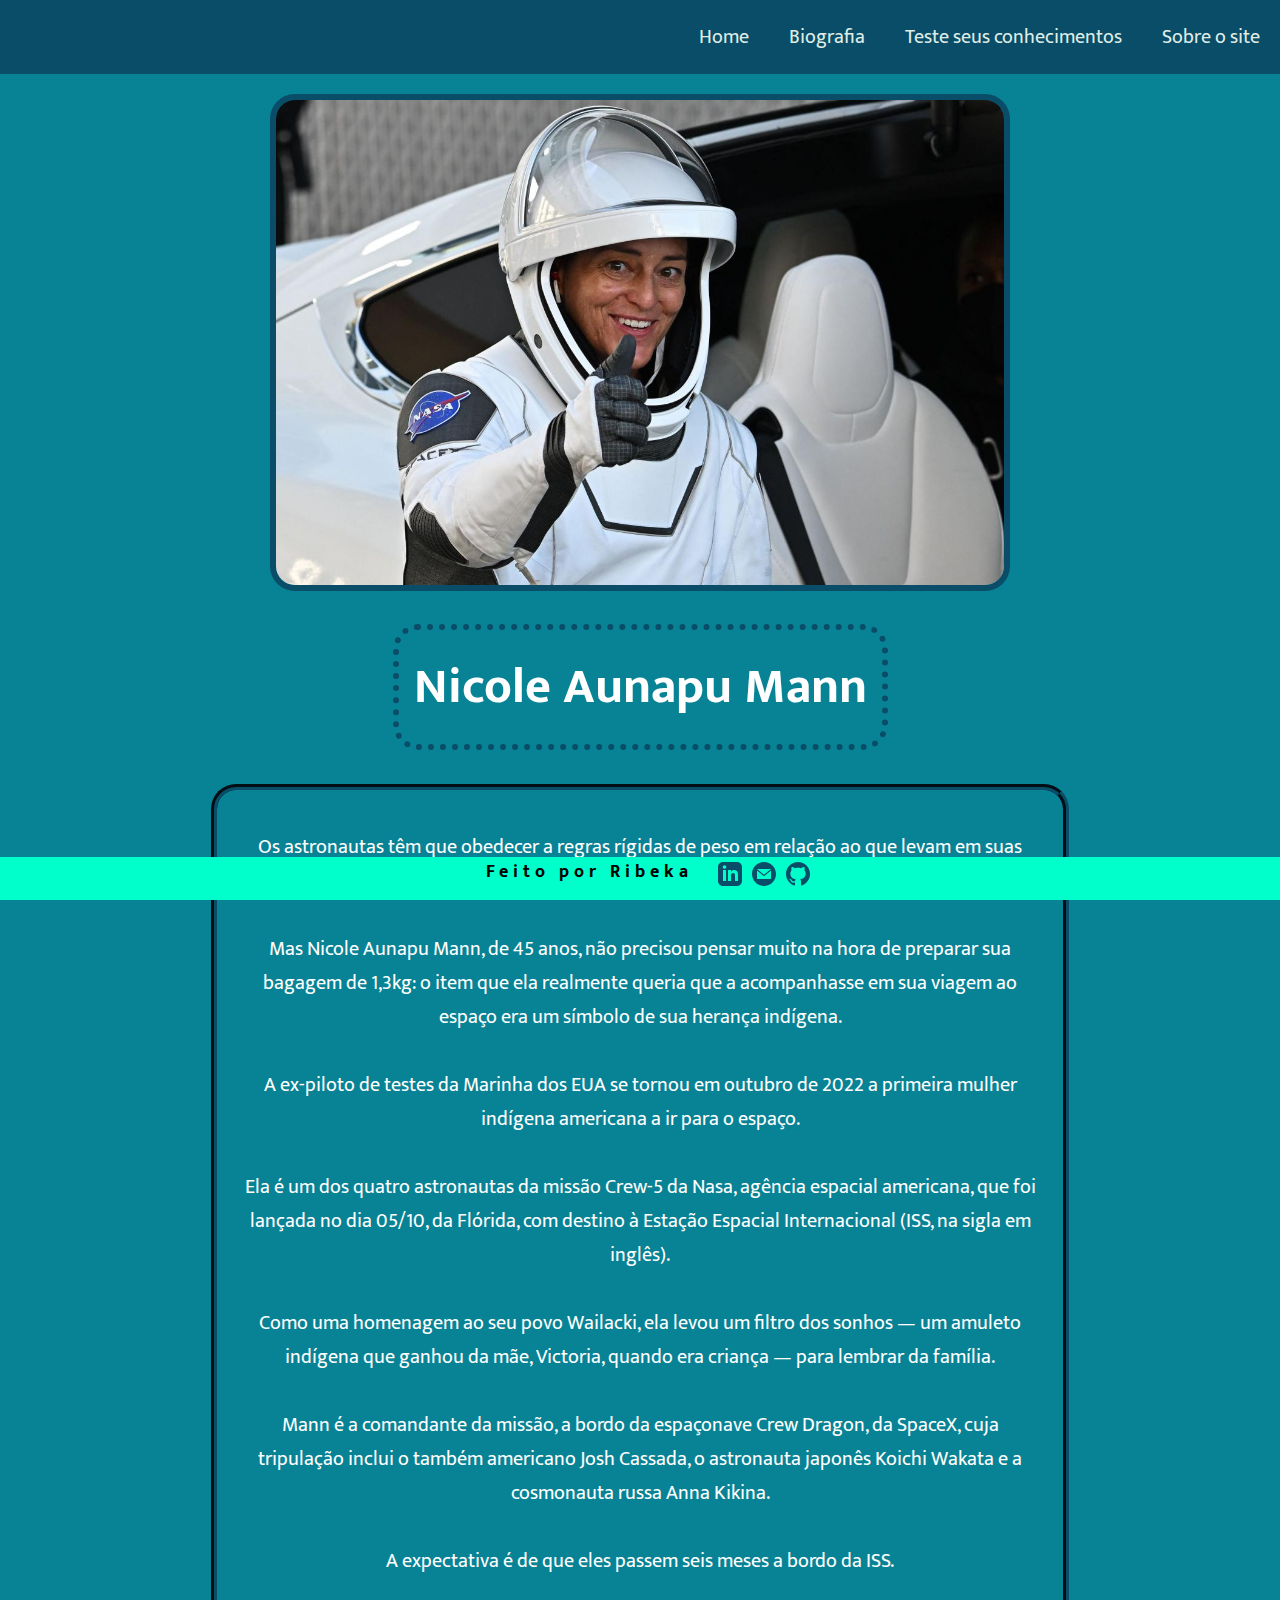
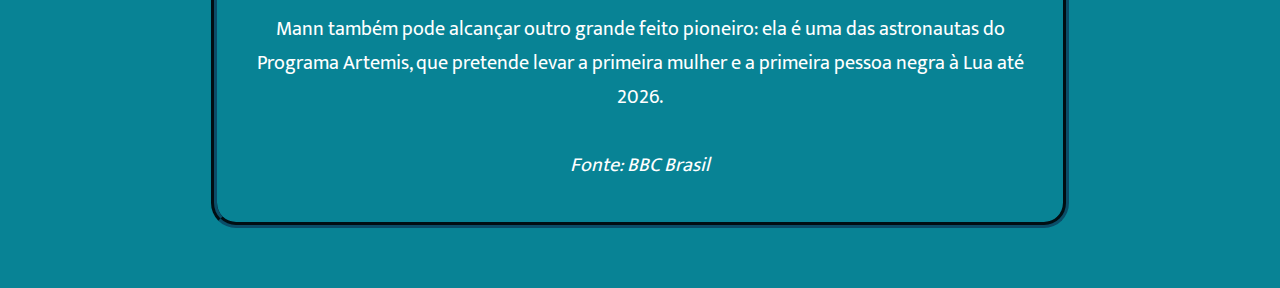
<file: index.html>
<!DOCTYPE html>
<html lang="pt-br">
<head>
    <meta charset="UTF-8">
    <meta http-equiv="X-UA-Compatible" content="IE=edge">
    <meta name="viewport" content="width=device-width, initial-scale=1.0">
    <title>Nicole Aunapu Mann</title>
    <script src="main.js"></script>
    <noscript>You need to enable JavaScript to view the full site.</noscript>
    <link rel="icon" type="image/x-icon" href="Assets/icons/Web/icons8-feminism-justicon-lineal-color-32.png"/>
    <link href="style.css" rel="stylesheet"></a>
    <style>
        @import url('https://fonts.googleapis.com/css2?family=Mukta:wght@200;700&display=swap');
        </style>
</head>
<body>
    <link href='https://fonts.googleapis.com/css?family=Lato:300,400,700' rel='stylesheet' type='text/css'>

    <header class="header">
        <a href="#" class="header__link">Home</a>
        <a href="biografia.html" class="header__link">Biografia</a>
        <a href="quiz.html" class="header__link">Teste seus conhecimentos</a>
        <a href="sobre.html" class="header__link">Sobre o site</a>
        

    </header>

    <main class="main">
        <div class="foto">
            <img src="Assets/Nicole-Aunapu-Mann.jpg" alt="Nicole-Aunapu-Mann" class="foto__imagem">
        </div>
        <div class="descricao">
            <h1 class="descricao__titulo">Nicole Aunapu Mann</h1></div>
            <div class="descricao__texto">
            <p class="descricao__texto-paragrafo">
                Os astronautas têm que obedecer a regras rígidas de peso em relação ao que levam em suas viagens espaciais — o equipamento da missão deixa pouco espaço para artigos pessoais.<br><br>

                Mas Nicole Aunapu Mann, de 45 anos, não precisou pensar muito na hora de preparar sua bagagem de 1,3kg: o item que ela realmente queria que a acompanhasse em sua viagem ao espaço era um símbolo de sua herança indígena.<br><br>
                
                A ex-piloto de testes da Marinha dos EUA se tornou em outubro de 2022 a primeira mulher indígena americana a ir para o espaço.<br><br>
                
                Ela é um dos quatro astronautas da missão Crew-5 da Nasa, agência espacial americana, que foi lançada no dia 05/10, da Flórida, com destino à Estação Espacial Internacional (ISS, na sigla em inglês).<br><br>
            
                Como uma homenagem ao seu povo Wailacki, ela levou um filtro dos sonhos — um amuleto indígena que ganhou da mãe, Victoria, quando era criança — para lembrar da família.<br><br>

                Mann é a comandante da missão, a bordo da espaçonave Crew Dragon, da SpaceX, cuja tripulação inclui o também americano Josh Cassada, o astronauta japonês Koichi Wakata e a cosmonauta russa Anna Kikina.<br><br>

                A expectativa é de que eles passem seis meses a bordo da ISS.<br><br>

            Mann também pode alcançar outro grande feito pioneiro: ela é uma das astronautas do Programa Artemis, que pretende levar a primeira mulher e a primeira pessoa negra à Lua até 2026.<br><br>
            <em>Fonte: BBC Brasil</em>
            </p></div>

        </div>
    </main>

    <footer class="footer">
        <span class="footer__texto">
            Feito por Ribeka
        </span>
        <a href="https://www.linkedin.com/in/beka-0b4829263/" target="_blank" class="footer__link">
            <img class="icone"  src="Assets/icons/iconmonstr-linkedin-3.svg" alt="icone linkedin">
        </a>
        <a href="mailto:beka.szk@gmail.com" target="_blank" class="footer__link">
            <img class="icone"  src="Assets/icons/iconmonstr-email-10.svg" alt="icone email">
        </a>
        <a href="https://github.com/ribekasuzuki" target="_blank" class="footer__link">
            <img class="icone"  src="Assets/icons/iconmonstr-github-1.svg" alt="icone icone-github">
        </a>
    </footer>
    
</body>
</html>
</file>
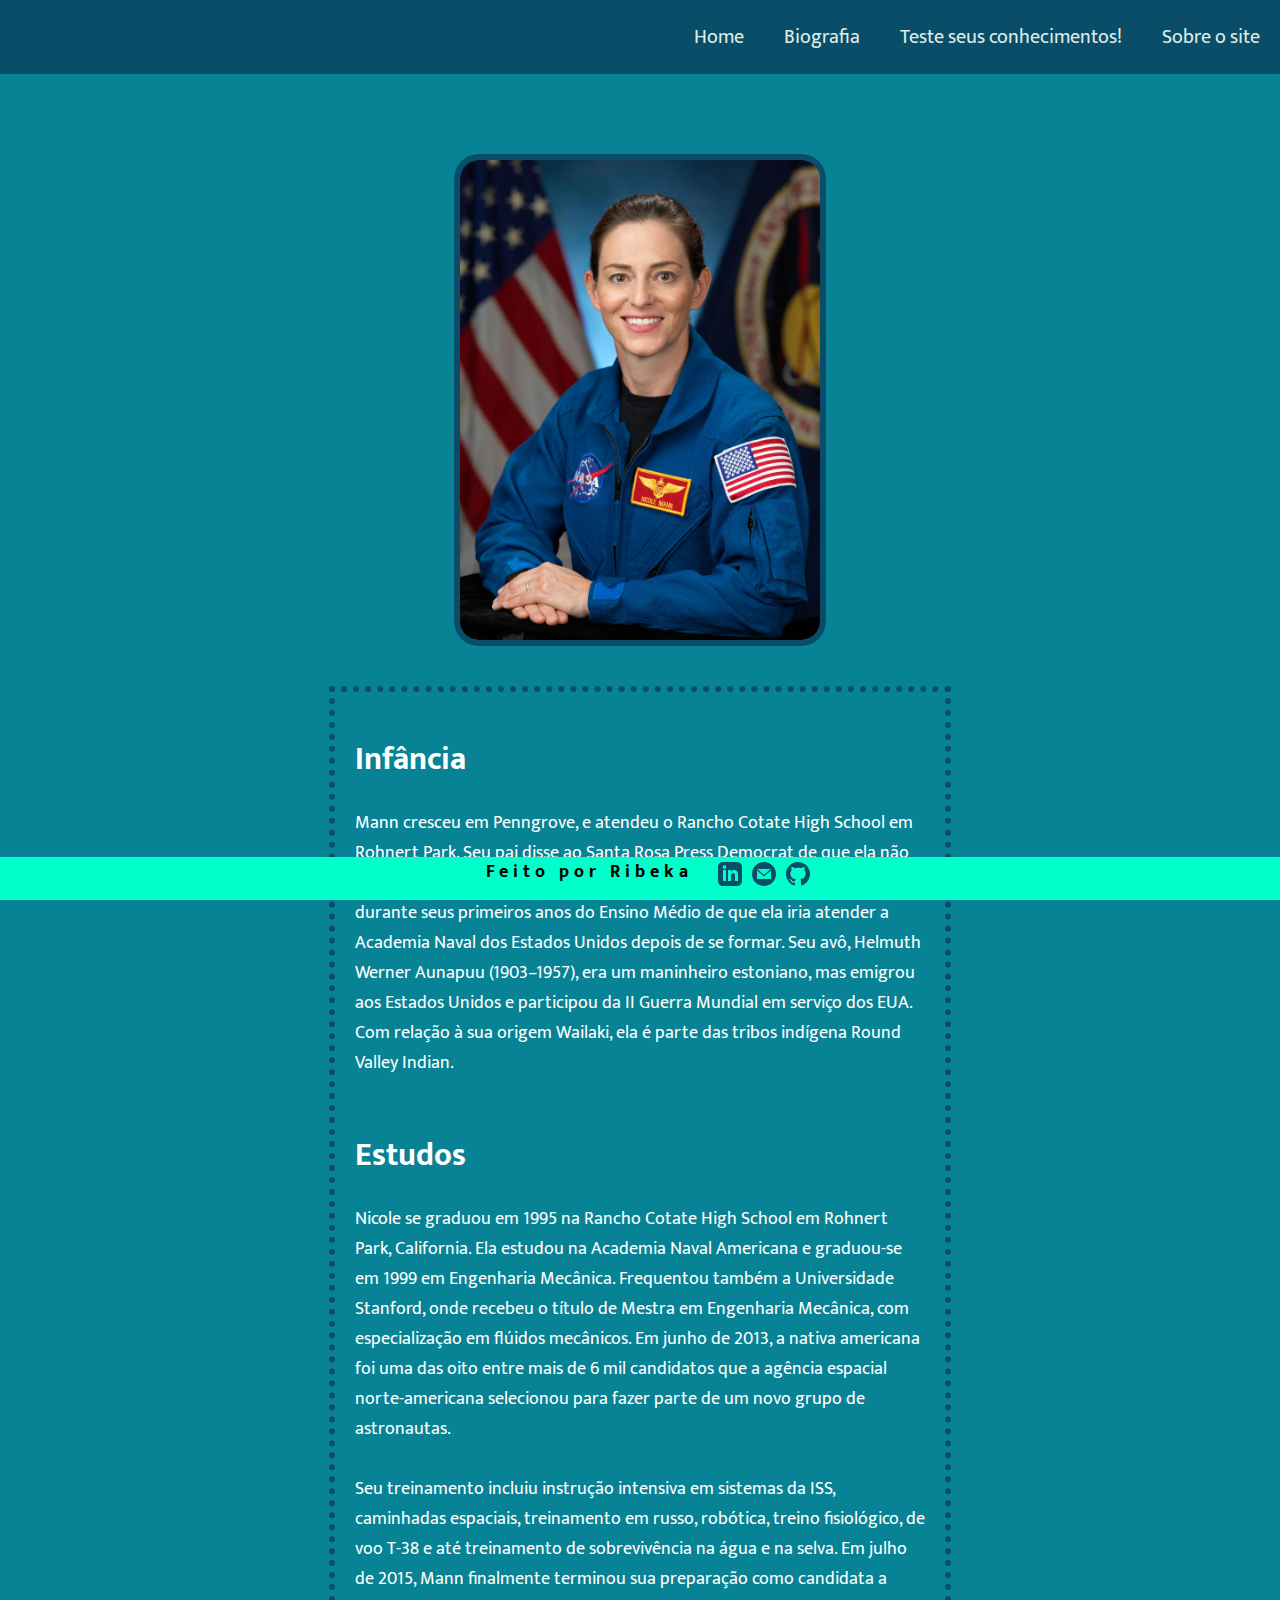
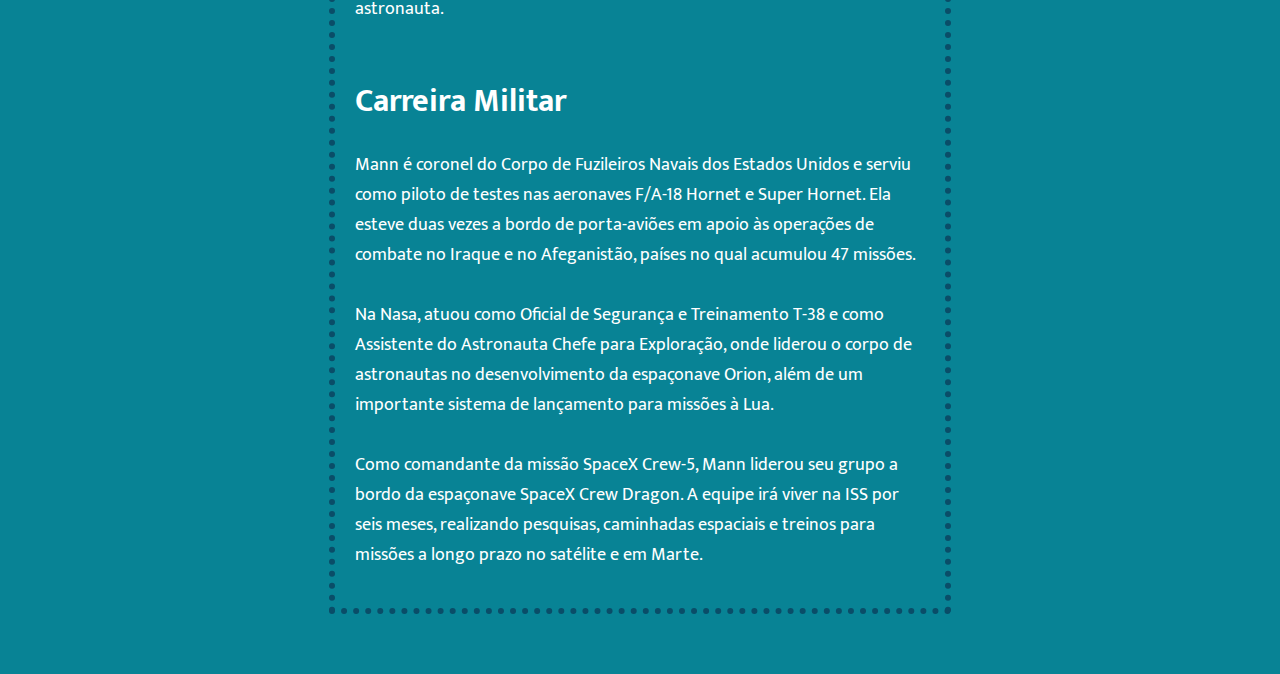
<file: biografia.html>
<!DOCTYPE html>
<html lang="pt-br">
<head>
    <meta charset="UTF-8">
    <meta http-equiv="X-UA-Compatible" content="IE=edge">
    <meta name="viewport" content="width=device-width, initial-scale=1.0">
    <title>Ribeka Presents: Nicole Aunapu Mann</title>
    <script src="main.js"></script>
    <noscript>You need to enable JavaScript to view the full site.</noscript>
    <link rel="icon" type="image/x-icon" href="Assets/icons/Web/icons8-feminism-justicon-lineal-color-32.png"/>
    <link href="style.css" rel="stylesheet"></a>
    <style>
        @import url('https://fonts.googleapis.com/css2?family=Mukta:wght@200;700&display=swap');
        </style>
</head>

<body>
    <link href='https://fonts.googleapis.com/css?family=Lato:300,400,700' rel='stylesheet' type='text/css'>

    <header class="header">
        <a href="index.html" class="header__link">Home</a>
        <a href="biografia.html" class="header__link">Biografia</a>
        <a href="quiz.html" class="header__link">Teste seus conhecimentos!</a>
        <a href="sobre.html" class="header__link">Sobre o site</a>

    </header>
    <main class="biografia__main">
        <div class="biografia__foto">
            <img src="Assets/NASA-Astronaut-Nicole-Mann.webp" alt="foto-biografia" class="biografia__foto-imagem">
        </div>
        <div class="biografia__descricao">
            <h1 class="biografia__descricao-h1">Infância</h1>
            <p class="biografia__descricao-texto">
                Mann cresceu em Penngrove, e atendeu o Rancho Cotate High School em Rohnert Park. Seu pai disse ao Santa Rosa Press Democrat de que ela não demonstrava muito interesse sobre o espaço quando criança, mas decidiu durante seus primeiros anos do Ensino Médio de que ela iria atender a Academia Naval dos Estados Unidos depois de se formar. Seu avô, Helmuth Werner Aunapuu (1903–1957), era um maninheiro estoniano, mas emigrou aos Estados Unidos e participou da II Guerra Mundial em serviço dos EUA. Com relação à sua origem Wailaki, ela é parte das tribos indígena Round Valley Indian.<br><br></p>
                <h1 class="biografia__descricao-h1">Estudos</h1>
                <p class="biografia__descricao-texto">Nicole se graduou em 1995 na Rancho Cotate High School em Rohnert Park, California. Ela estudou na Academia Naval Americana e graduou-se em 1999 em Engenharia Mecânica. Frequentou também a Universidade Stanford, onde recebeu o título de Mestra em Engenharia Mecânica, com especialização em flúidos mecânicos. Em junho de 2013, a nativa americana foi uma das oito entre mais de 6 mil candidatos que a agência espacial norte-americana selecionou para fazer parte de um novo grupo de astronautas.
                <br><br>
                Seu treinamento incluiu instrução intensiva em sistemas da ISS, caminhadas espaciais, treinamento em russo, robótica, treino fisiológico, de voo T-38 e até treinamento de sobrevivência na água e na selva. Em julho de 2015, Mann finalmente terminou sua preparação como candidata a astronauta.<br><br></p>
                <h1 class="biografia__descricao-h1">Carreira Militar</h1>
                <p class="biografia__descricao-texto">
                Mann é coronel do Corpo de Fuzileiros Navais dos Estados Unidos e serviu como piloto de testes nas aeronaves F/A-18 Hornet e Super Hornet. Ela esteve duas vezes a bordo de porta-aviões em apoio às operações de combate no Iraque e no Afeganistão, países no qual acumulou 47 missões.<br><br>

                Na Nasa, atuou  como Oficial de Segurança e Treinamento T-38 e como Assistente do Astronauta Chefe para Exploração, onde liderou o corpo de astronautas no desenvolvimento da espaçonave Orion, além de um importante sistema de lançamento para missões à Lua.<br><br>

                Como comandante da missão SpaceX Crew-5, Mann liderou seu grupo a bordo da espaçonave SpaceX Crew Dragon. A equipe irá viver na ISS por seis meses, realizando  pesquisas, caminhadas espaciais e treinos para missões a longo prazo no satélite e em Marte.</p>
            </p>
        </div>
    </main>
    <footer class="footer">
        <span class="footer__texto">
            Feito por Ribeka
        </span>
        <a href="https://www.linkedin.com/in/beka-0b4829263/" class="footer__link">
            <img class="icone"  src="Assets/icons/iconmonstr-linkedin-3.svg" alt="icone linkedin">
        </a>
        <a href="mailto:beka.szk@gmail.com" class="footer__link">
            <img class="icone"  src="Assets/icons/iconmonstr-email-10.svg" alt="icone email">
        </a>
        <a href="https://github.com/ribekasuzuki" class="footer__link">
            <img class="icone"  src="Assets/icons/iconmonstr-github-1.svg" alt="icone icone-github">
        </a>
    </footer>
</body>
</file>
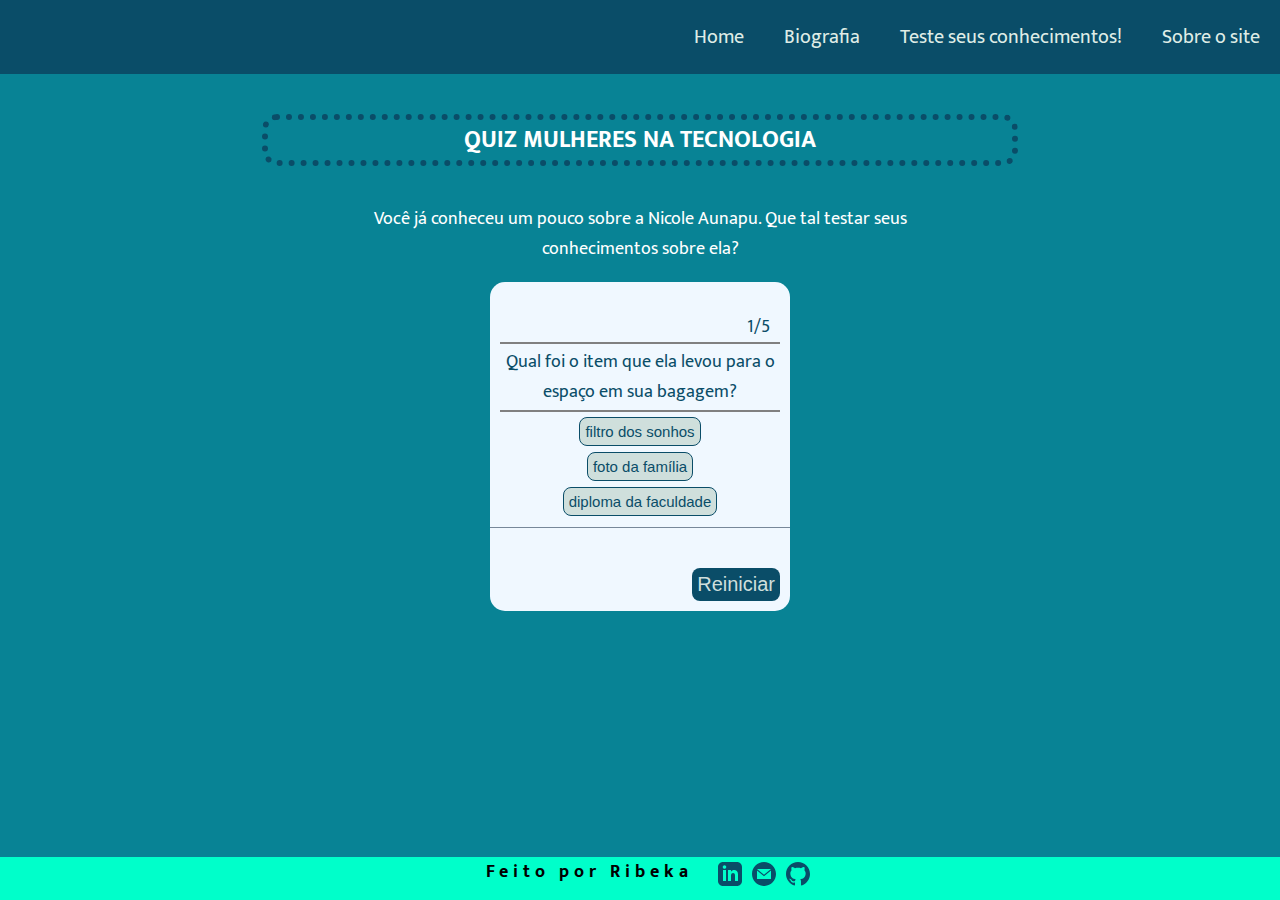
<file: quiz.html>
<!DOCTYPE html>
<html lang="pt-br">
<head>
    <meta charset="UTF-8">
    <meta http-equiv="X-UA-Compatible" content="IE=edge">
    <meta name="viewport" content="width=device-width, initial-scale=1.0">
    <title>Ribeka Presents: Nicole Aunapu Mann</title>
    <script src="main.js"></script>
    <noscript>You need to enable JavaScript to view the full site.</noscript>
    <link rel="icon" type="image/x-icon" href="Assets/icons/Web/icons8-feminism-justicon-lineal-color-32.png"/>
    <link href="style.css" rel="stylesheet"></a>
    <style>
        @import url('https://fonts.googleapis.com/css2?family=Mukta:wght@200;700&display=swap');
        </style>
        
</head>
<body class="quiz2__body">
    <link href='https://fonts.googleapis.com/css?family=Lato:300,400,700' rel='stylesheet' type='text/css'>

    <header class="header">
        <a href="index.html" class="header__link">Home</a>
        <a href="biografia.html" class="header__link">Biografia</a>
        <a href="#" class="header__link">Teste seus conhecimentos!</a>
        <a href="sobre.html" class="header__link">Sobre o site</a>
        
       
    </header>

    <main class="quiz__main">

    <h2 class="quiz__titulo">QUIZ MULHERES NA TECNOLOGIA</h1>
                       <p class="descricao_quiz">Você já conheceu um pouco sobre a Nicole Aunapu. Que tal testar seus conhecimentos sobre ela?</p>
                    <div class="container-quiz">
                       <div class="content">
                       <span class="spnQtd"></span>
                       <span class="question"></span>
                       <div class="answers"></div>
                      </div>
                      <div class="finish">
                        <span class="reiniciar"></span>
                        <button class="button__reiniciar">Reiniciar</button>
                      </div>
                    </div>
    </main>
       
    <script src="main.js" type="module"></script>

    <footer class="footer">
        <span class="footer__texto">
            Feito por Ribeka
        </span>
        <a href="https://www.linkedin.com/in/beka-0b4829263/" target="_blank" class="footer__link">
            <img class="icone"  src="Assets/icons/iconmonstr-linkedin-3.svg" alt="icone linkedin">
        </a>
        <a href="mailto:beka.szk@gmail.com" target="_blank" class="footer__link">
            <img class="icone"  src="Assets/icons/iconmonstr-email-10.svg" alt="icone email">
        </a>
        <a href="https://github.com/ribekasuzuki" target="_blank" class="footer__link">
            <img class="icone"  src="Assets/icons/iconmonstr-github-1.svg" alt="icone icone-github">
        </a>
    </footer>
    </body>
</file>
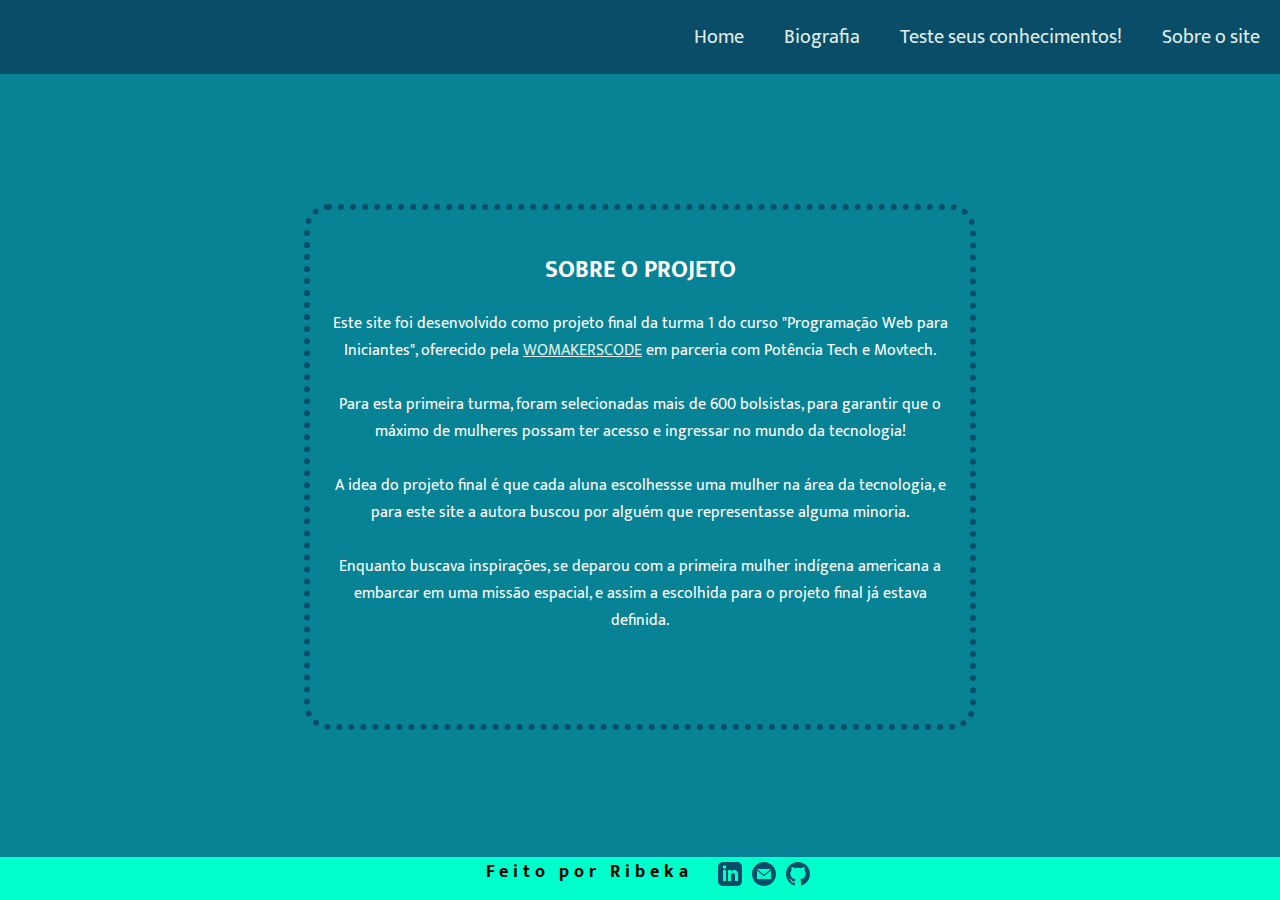
<file: sobre.html>
<!DOCTYPE html>
<html lang="pt-br">
<head>
    <meta charset="UTF-8">
    <meta http-equiv="X-UA-Compatible" content="IE=edge">
    <meta name="viewport" content="width=device-width, initial-scale=1.0">
    <title>Ribeka Presents: Nicole Aunapu Mann</title>
    <script src="main.js"></script>
    <noscript>You need to enable JavaScript to view the full site.</noscript>
    <link rel="icon" type="image/x-icon" href="Assets/icons/Web/icons8-feminism-justicon-lineal-color-32.png"/>
    <link href="style.css" rel="stylesheet"></a>
    <style>
        @import url('https://fonts.googleapis.com/css2?family=Mukta:wght@200;700&display=swap');
        </style>
</head>
<body class="sobre__body">
    <link href='https://fonts.googleapis.com/css?family=Lato:300,400,700' rel='stylesheet' type='text/css'>

    <header class="header">
        <a href="index.html" class="header__link">Home</a>
        <a href="biografia.html" class="header__link">Biografia</a>
        <a href="quiz.html" class="header__link">Teste seus conhecimentos!</a>
        <a href="#" class="header__link">Sobre o site</a>
        

    </header>

   <main class="sobre__main">
    <div class="sobre__conteudo">
    <h2 class="sobre__título">SOBRE O PROJETO</h2>
    <p class="sobre__texto">
        Este site foi desenvolvido como projeto final da turma 1 do curso "Programação Web para Iniciantes", oferecido pela <a href="https://womakerscode.org/" class="sobre__link" target="_blank">WOMAKERSCODE</a> em parceria com Potência Tech e Movtech.<br><br>
        Para esta primeira turma, foram selecionadas mais de 600 bolsistas, para garantir que o máximo de mulheres possam ter acesso e ingressar no mundo da tecnologia! <br><br>
        A idea do projeto final é que cada aluna escolhessse uma mulher na área da tecnologia, e para este site a autora buscou por alguém que representasse alguma minoria.<br><br>
        Enquanto buscava inspirações, se deparou com a primeira mulher indígena americana a embarcar em uma missão espacial, e assim a escolhida para o projeto final já estava definida.<br><br><br>

    </p>
</div>
   </main>

    <footer class="footer">
        <span class="footer__texto">
            Feito por Ribeka
        </span>
        <a href="https://www.linkedin.com/in/beka-0b4829263/" class="footer__link" target="_blank">
            <img class="icone"  src="Assets/icons/iconmonstr-linkedin-3.svg" alt="icone linkedin">
        </a>
        <a href="mailto:beka.szk@gmail.com" class="footer__link" target="_blank">
            <img class="icone"  src="Assets/icons/iconmonstr-email-10.svg" alt="icone email">
        </a>
        <a href="https://github.com/ribekasuzuki" class="footer__link" target="_blank">
            <img class="icone"  src="Assets/icons/iconmonstr-github-1.svg" alt="icone icone-github">
        </a>
    </footer>
    
</body>
</html>
</file>
<file: style.css>
html, body {
    height: 100%;
    width: 100%;
    margin: 0;
    padding: 0;
    border: 0;
    box-sizing: border-box;
}

body {
    font-family: 'Mukta', sans-serif;
        background: #088395;
        color: white;
        display: block;
        flex-direction: column;
        align-items: center;
}

header {
    background-color: #0A4D68;
    height: fit-content;
    width: 100%;
    display: flex;
    justify-content: flex-end; 
    flex-wrap: wrap; 
}

.header__link {
    text-decoration: dashed;
    color: #dfece6;
    flex-direction: row;
    margin: 20px;
    font-size: 20px;
    transition: all 0.3s ease;
}

.header__link:hover {
    color: #92c7a3;
}

.header__link:focus {
    border: #cfdfdc 1px solid;
}

main {
    padding: 20px;
    display: flex;
    flex-direction: column;
    align-items: center;
    padding-bottom: 60px;
    box-sizing: border-box;
}

.foto {
    display: flex;
    align-items: center;
    justify-content: center;
    margin: auto;
top: 0; left: 0; bottom: 0; right: 0;
}


.foto__imagem {
    height: 20%;
    max-width: 60%;
    border: 6px solid #0A4D68;
    border-radius: 25px;
    object-position: center; 
    align-items: center;   
    
}

.descricao {
    display: flex;
    flex-direction: column;
    align-items: center;
    width: 80%;
}

.descricao__titulo {
    font-size: 50px;
    border: #0A4D68 dotted 6px;
    padding: 15px;
    border-radius: 25px;
}

.descricao__texto {
    border: #0A4D68 groove 6px;
    width: 65%;
    padding: 20px;
    border-radius: 25px;
}

.descricao__texto-paragrafo {
    text-align: center;
    text-justify: auto;
    font-size: 20px;
}

.footer {
    background-color: #00FFCA;
    width: 100%;
    display: flex;
    flex-direction: row;
    justify-content: center;
    height: fit-content;
     bottom: 0;
     position: fixed;
}

.quiz__body {
    display: flex;
  flex-direction: column;
  align-items: center;
}

.quiz__main {
    flex-direction: column;
    display: flex;
    justify-content: center;
    align-items: center;
    position: relative;
    flex: 1 1 auto;
    height: auto;
}


.footer__texto {
    color: black;
    font-size: 18px;
    font-weight: bold;
    letter-spacing: 5px;
    margin: 0 20px;
}

.footer__link {
    padding: 5px;
    transition: all 0.3s ease;
}


/* BIOGRAFIA */

.biografia__main {
    display: flex;
    flex-direction: column;
    margin: 50px;
}

.biografia__foto {
    display: flex;
    align-items: center;
    justify-content: center;
   margin-bottom: 30px;
}

.biografia__foto-imagem {
    box-sizing: border-box;
    height: 40%;
    width: 60%;
    max-width: 600px;
    min-width: 40%;
    border: 6px solid #0A4D68;
    display: flex;
    flex-direction: row;
    border: 6px solid #0A4D68;
    border-radius: 25px;
    margin: 10px;
}

.biografia__descricao, .sobre__conteudo {
    width: 50%;
    margin: 50px 20px 50px 50px;
    padding: 20px;
    border: #0A4D68 dotted 6px;
    align-items: center;
    margin: auto;
}

.biografia__descricao-texto {
    font-size: 18px;
}

.sobre__body {
    display: flex;
  flex-direction: column;
  align-items: center;
  box-sizing: border-box;
}

.sobre__main {
    box-sizing: border-box;
    flex-direction: column;
    display: flex;
    justify-content: center;
    align-items: center;
    position: relative;
    flex: 1 1 auto;
}

.content {
    margin-top: 20px;
    padding: 10px;
}


.quiz__titulo {
    text-align: center;
    width: 70%;
    max-width: 60%;
    justify-content: center;
    border: #0A4D68 dotted 6px;
    border-radius: 15px;
    font-size: 20;
}

.descricao_quiz {
    text-align: center;
    width: 50%;
    justify-content: center;
    border: none;
    border-radius: 5px;
    font-size: 18px;
}

.container-quiz {
    text-align: center;
    width: 50%;
    max-width: 300px;
    justify-content: center;
    background-color: aliceblue;
    color:#0A4D68;
    display: flex;
    flex-direction: column;
    border-radius: 15px;
    font-size: large;

}

.question {
    border-bottom: gray solid 2px;
    border-top: gray solid 2px;
    display: flex;
    flex-direction: column;
    padding: 3px;
}
.spnQtd {
    text-align: end;
    display: block;
    padding-right: 10px;
}

.answers .question .spnQtd {
    font-size: 18px;
}


button {
    border: groove 2px ;
    background-color:#cfdfdc;
    color:#0A4D68;
    border-color:#0A4D68;
    border: solid 1px;
    font-size: 15px;
    border-radius: 8px;
    padding: 5px;
    margin-top: 5px;
    cursor: pointer;
    transition: all 0.3s ease;
}

.finish {
    display: flex;
    justify-content: flex-end;
    padding: 10px;
    border-top: 1px solid lightslategray;
}

.button__reiniciar {
    margin-top: 30px;
    color:#cfdfdc;
    background-color:#0A4D68;
    display: flex;
    justify-content: flex-end;
    font-size: 20px;
    border: transparent;
}

button:hover {
    color: #92c7a3;
}


/*  SOBRE  */

.sobre__título {
    text-align: center;
}

.sobre__conteudo {
    text-align: center;
  text-justify: inter-word;
  padding: 20px;
    border-radius: 25px;
    margin: 20px;
}

.sobre__link {
    color: #dfece6;
}

.sobre__link:hover {
    color: #92c7a3;
}

.sobre__link:focus {
    border: #cfdfdc 1px solid;
}
</file>
